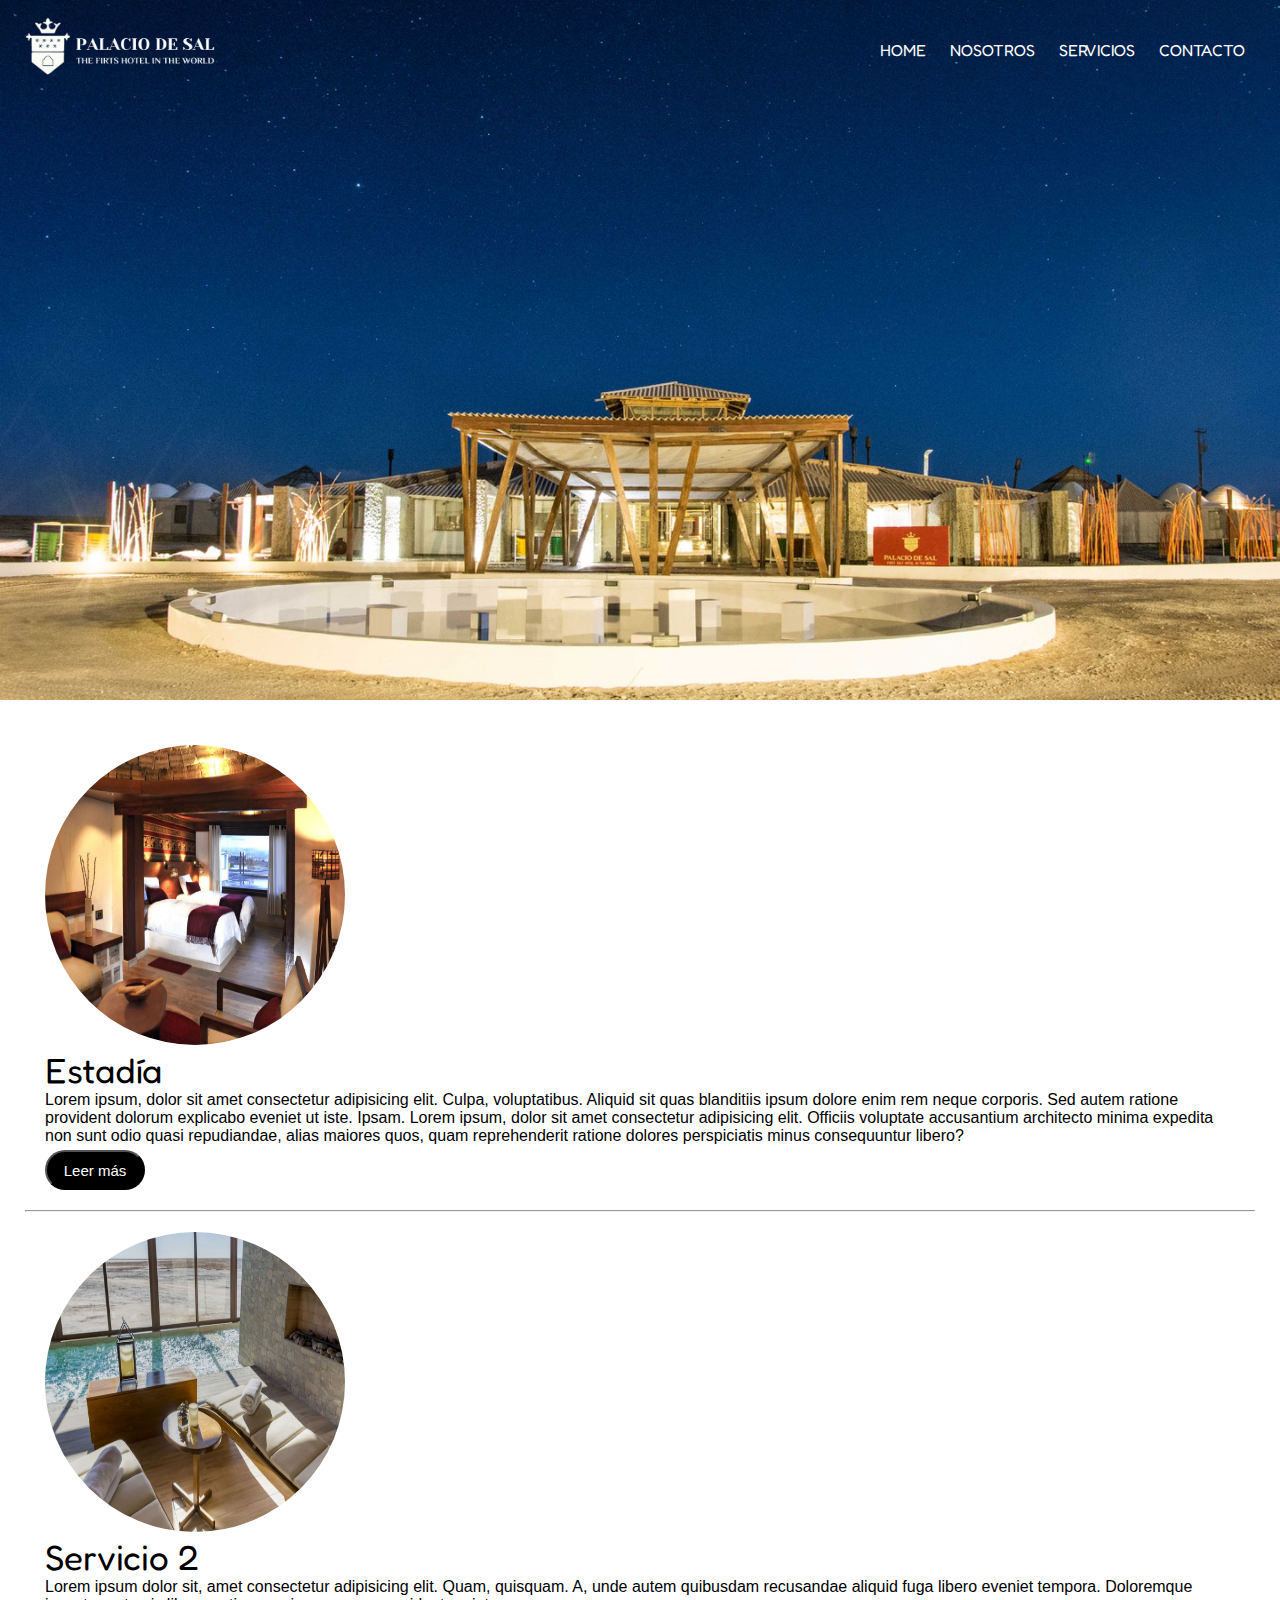
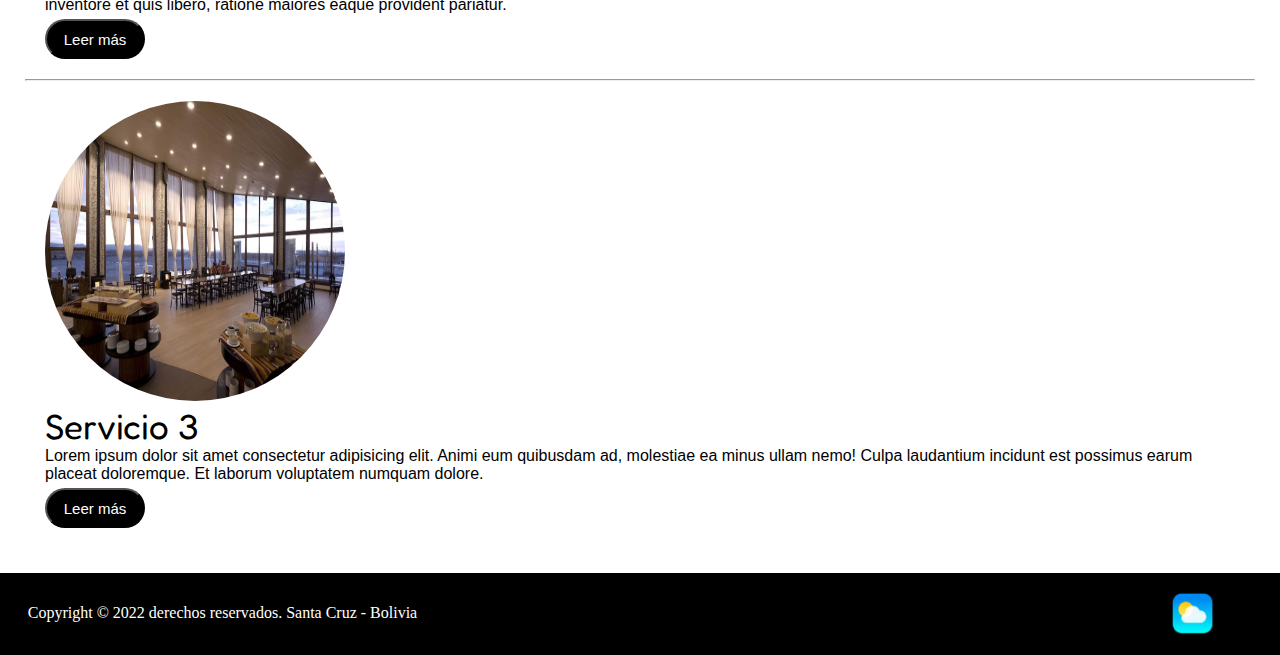
<file: index.html>
<!DOCTYPE html>
<html lang="en">
<head>
    <meta charset="UTF-8">
    <meta http-equiv="X-UA-Compatible" content="IE=edge">
    <meta name="viewport" content="width=device-width, initial-scale=1.0">
    <link rel="stylesheet" href="estilos.css">
    <title>Hotel Palacio de Sal</title>
    <link rel="preconnect" href="https://fonts.googleapis.com"> 
    <link rel="preconnect" href="https://fonts.gstatic.com" crossorigin> 
    <link href="https://fonts.googleapis.com/css2?family=Fredoka+One&display=swap" rel="stylesheet">
</head>
<body>
    <div class="contenedor">
        <nav id="Usuario">
            <div class="logo">
                <img src="logoblanco.PNG" alt="logo" class="imglogo">
            </div>
            <div class="menu">
                <a href="index.html" class="pr">HOME</a>
                <a href="nosotros.html" class="pr">NOSOTROS</a>
                <a href="servicios.html" class="pr">SERVICIOS</a>
                <a href="contacto.html" class="pr">CONTACTO</a>
            </div>
        </nav>
    </div>
    <div class="inxServicios">
        <div class="servicio" id="s1">
            <div>
                <img src="b826f8ac_z.jpg" alt="logopureba" class="imgServicios">
            </div>
            <div>
                <p class="titulo">Estadía</p>
                <p class="p">Lorem ipsum, dolor sit amet consectetur adipisicing elit. Culpa, voluptatibus. Aliquid sit quas blanditiis ipsum dolore enim rem neque corporis. Sed autem ratione provident dolorum explicabo eveniet ut iste. Ipsam. Lorem ipsum, dolor sit amet consectetur adipisicing elit. Officiis voluptate accusantium architecto minima expedita non sunt odio quasi repudiandae, alias maiores quos, quam reprehenderit ratione dolores perspiciatis minus consequuntur libero?</p>
            </div>
            <div> <button class="leermas"><a href="servicios.html">Leer más</a></button></div>
        </div>
        <hr>
        <div class="servicio" id="s2">
            <div>
                <img src="9dbf1343_z.jpg" alt="logopureba" class="imgServicios">
            </div>
            <div>
                <p class="titulo">Servicio 2</p>
                <p class="p">Lorem ipsum dolor sit, amet consectetur adipisicing elit. Quam, quisquam. A, unde autem quibusdam recusandae aliquid fuga libero eveniet tempora. Doloremque inventore et quis libero, ratione maiores eaque provident pariatur.</p>
            </div>
            <div> <button class="leermas"><a href="servicios.html">Leer más</a></button></div>
        </div>
        <hr>
        <div class="servicio" id="s1">
            <div>
                <img src="3b36d651_z.jpg" alt="logopureba" class="imgServicios">
            </div>
            <div>
                <p class="titulo">Servicio 3</p>
                <p class="p">Lorem ipsum dolor sit amet consectetur adipisicing elit. Animi eum quibusdam ad, molestiae ea minus ullam nemo! Culpa laudantium incidunt est possimus earum placeat doloremque. Et laborum voluptatem numquam dolore.</p>
            </div>
            <div> <button class="leermas"><a href="servicios.html">Leer más</a></button></div>
        </div>
    </div>
    
</body>
<footer>
    <p> Copyright © 2022 derechos reservados. Santa Cruz - Bolivia</p>
    <div></div>
    <a href="clima.html"><img src="kisspng-ios-7-weather-computer-icons-iphone-ios-5adab94196a697.3057354815242837136171.png" alt="clima" class="climaimg"></a><
</footer>
</html>
</file>
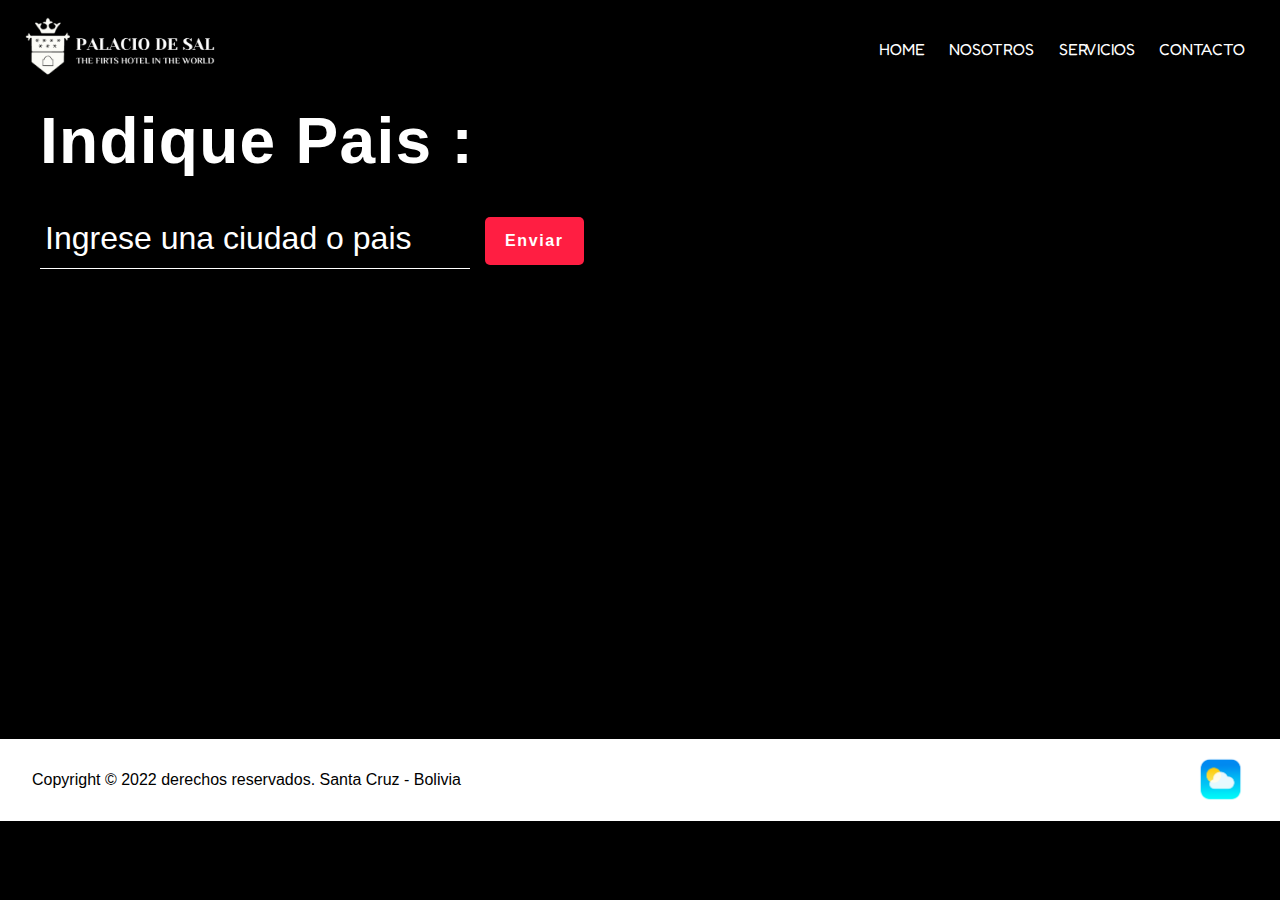
<file: clima.html>
<!DOCTYPE html>
<html lang="en">
<head>
    <meta charset="UTF-8">
    <meta http-equiv="X-UA-Compatible" content="IE=edge">
    <meta name="viewport" content="width=device-width, initial-scale=1.0">
    <link rel="stylesheet" href="estilosjs.css">
    
    <link rel="preconnect" href="https://fonts.googleapis.com"> 
    <link rel="preconnect" href="https://fonts.gstatic.com" crossorigin> 
    <link href="https://fonts.googleapis.com/css2?family=Fredoka+One&display=swap" rel="stylesheet">
    <title>Clima</title>
</head>
<body>
    <nav id="Usuario">
        <div class="logo">
            <img src="logoblanco.PNG" alt="logo" class="imglogo">
        </div>
        <div class="menu">
            <a href="index.html" class="pr">HOME</a>
            <a href="nosotros.html" class="pr">NOSOTROS</a>
            <a href="servicios.html" class="pr">SERVICIOS</a>
            <a href="contacto.html" class="pr">CONTACTO</a>
        </div>
    </nav>
      <section class="top-banner">
        <div class="contenedor">
          <h1 class="cabecera">Indique Pais :</h1>
          <form>
            <input type="text" placeholder="Ingrese una ciudad o pais" autofocus>
            <button type="submit">Enviar</button>
            <span class="msg"></span>
          </form>
        </div>
      </section>
      <section class="seccion-con-ajax">
        <div class="contenedor">
          <ul class="ciudades"></ul>
        </div>
      </section>
    <script src="script.js"></script>
</body>
<footer>
    <p> Copyright © 2022 derechos reservados. Santa Cruz - Bolivia</p>
    <a href="clima.html"><img src="kisspng-ios-7-weather-computer-icons-iphone-ios-5adab94196a697.3057354815242837136171.png" alt="clima" class="climaimg"></a>
</footer>
</html>
</file>
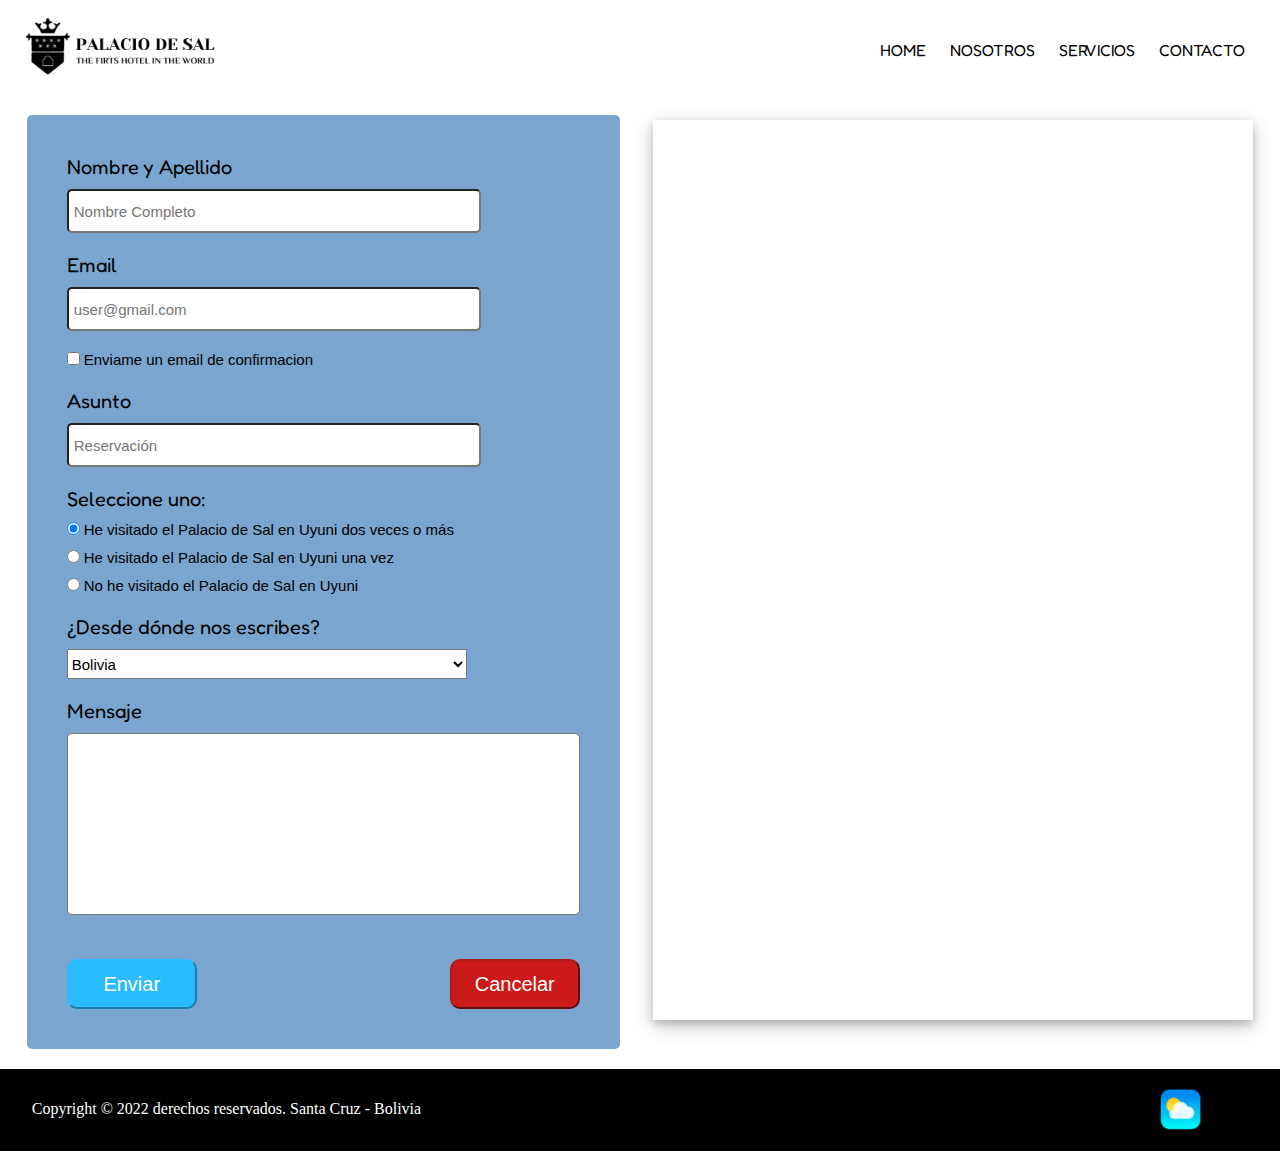
<file: contacto.html>
<!DOCTYPE html>
<html lang="en">
<head>
    <meta charset="UTF-8">
    <meta http-equiv="X-UA-Compatible" content="IE=edge">
    <meta name="viewport" content="width=device-width, initial-scale=1.0">
    <link rel="stylesheet" href="estilos.css">
    <link rel="preconnect" href="https://fonts.googleapis.com"> 
    <link rel="preconnect" href="https://fonts.gstatic.com" crossorigin> 
    <link href="https://fonts.googleapis.com/css2?family=Fredoka+One&display=swap" rel="stylesheet">
    <title>Contacto</title>
</head>
<body>
    <nav id="Usuario">
        <div class="logo">
            <img src="logonegro.PNG" alt="logo" class="imglogo">
        </div>
        <div class="menu">
            <a href="index.html" class="prr">HOME</a>
            <a href="nosotros.html" class="prr">NOSOTROS</a>
            <a href="servicios.html" class="prr">SERVICIOS</a>
            <a href="contacto.html" class="prr">CONTACTO</a>
        </div>
    </nav>
    <div class="contcontacto">
        <form action="" method="">
            <div class="formcontenido">
                <label for="nombre"class="titulo">Nombre y Apellido</label>
                <div class="in">
                    <input type="text" name="nombre" id="nombre" class="relleno" required placeholder="Nombre Completo">
                    <span id="ayuydaNombre"></span>
                </div>
            </div>
            <div class="formcontenido">
                <label for="email"class="titulo">Email</label>
                <div class="in">
                    <input type="email" name="email" id="email"  class="relleno" required placeholder="user@gmail.com">
                    <span id="ayuydaEmail"></span>
                </div>
            </div>
            <div class="formcontenido">
                <input type="checkbox" name="confirmacion" id="confirmacion">
                <label for="confirmacion">Enviame un email de confirmacion</label>
            </div>
            <div class="formcontenido">
                <label for="asunto"class="titulo">Asunto</label>
                <div class="in">
                    <input type="text" name="asunto" id="asunto" class="relleno"  required placeholder="Reservación">
                    <span id="ayuydaAsunto"></span>
                </div>
            </div>
            <div class="formcontenido">
                <label for="suscripcion" class="titulo">Seleccione uno:</label>
                <div class="in">
                    <input type="radio" name="suscripcion" id="newsPromo" value="newsPromo" checked>
                    <label for="newsPromo">He visitado el Palacio de Sal en Uyuni dos veces o más</label>
                </div>
                <div class="in">
                    <input type="radio" name="suscripcion" id="news" value="news">
                    <label for="news">He visitado el Palacio de Sal en Uyuni una vez</label>
                </div>
                <div class="in">
                    <input type="radio" name="suscripcion" id="noNewsPromo" value="noNewsPromo">
                    <label for="noNewsPromo">No he visitado el Palacio de Sal en Uyuni</label>
                </div>
            </div>
            <div class="formcontenido">
                <label for="conciertos" class="titulo">¿Desde dónde nos escribes?</label>
                <div class="in">
                    <select name="conciertos" id="paises">
                        <option value="CON1" selected>Bolivia</option>
                        <option value="CON2">Estados Unidos</option>
                        <option value="CON3">Perú</option>
                        <option value="CON4">México</option>
                        <option value="CON5">Chile</option>
                        <option value="CON6">Colombia</option>
                        <option value="CON7">Ecuador</option>
                        <option value="CON8">Argentina</option>
                        <option value="CON9">Otro</option>
                    </select>
                </div>
            </div>
            <div class="formcontenido">
                <label for="mensaje"class="titulo">Mensaje</label>
                <div class="in"><textarea id="mensaje" name="mensaje" rows="10" cols="54"></textarea></div>
            </div>
            <div class="formcontenido" id="enviarcancelar">
                <input type="submit" class="visitweb" value="Enviar">
                <input type="reset" class="visitweb" id="cancelar" value="Cancelar">
            </div>
        </form>
        <div class="mapa">
            <iframe src="https://www.google.com/maps/embed?pb=!1m18!1m12!1m3!1d3741.876329126571!2d-66.97617998515803!3d-20.305385486394638!2m3!1f0!2f0!3f0!3m2!1i1024!2i768!4f13.1!3m3!1m2!1s0x959f819ed0aafbbb%3A0x2ebd9941566daa98!2sPalacio%20de%20Sal!5e0!3m2!1ses-419!2sbo!4v1651972529180!5m2!1ses-419!2sbo" width="600" height="900" style="border:0;" allowfullscreen="" loading="lazy" referrerpolicy="no-referrer-when-downgrade" id="mapa"></iframe>
        </div>
    </div>
    <script src="scriptcontacto.js">

    </script>
</body>
<footer>
    <p> Copyright © 2022 derechos reservados. Santa Cruz - Bolivia</p>
    <a href="clima.html"><img src="kisspng-ios-7-weather-computer-icons-iphone-ios-5adab94196a697.3057354815242837136171.png" alt="clima" class="climaimg"></a><
</footer>
</html>
</file>
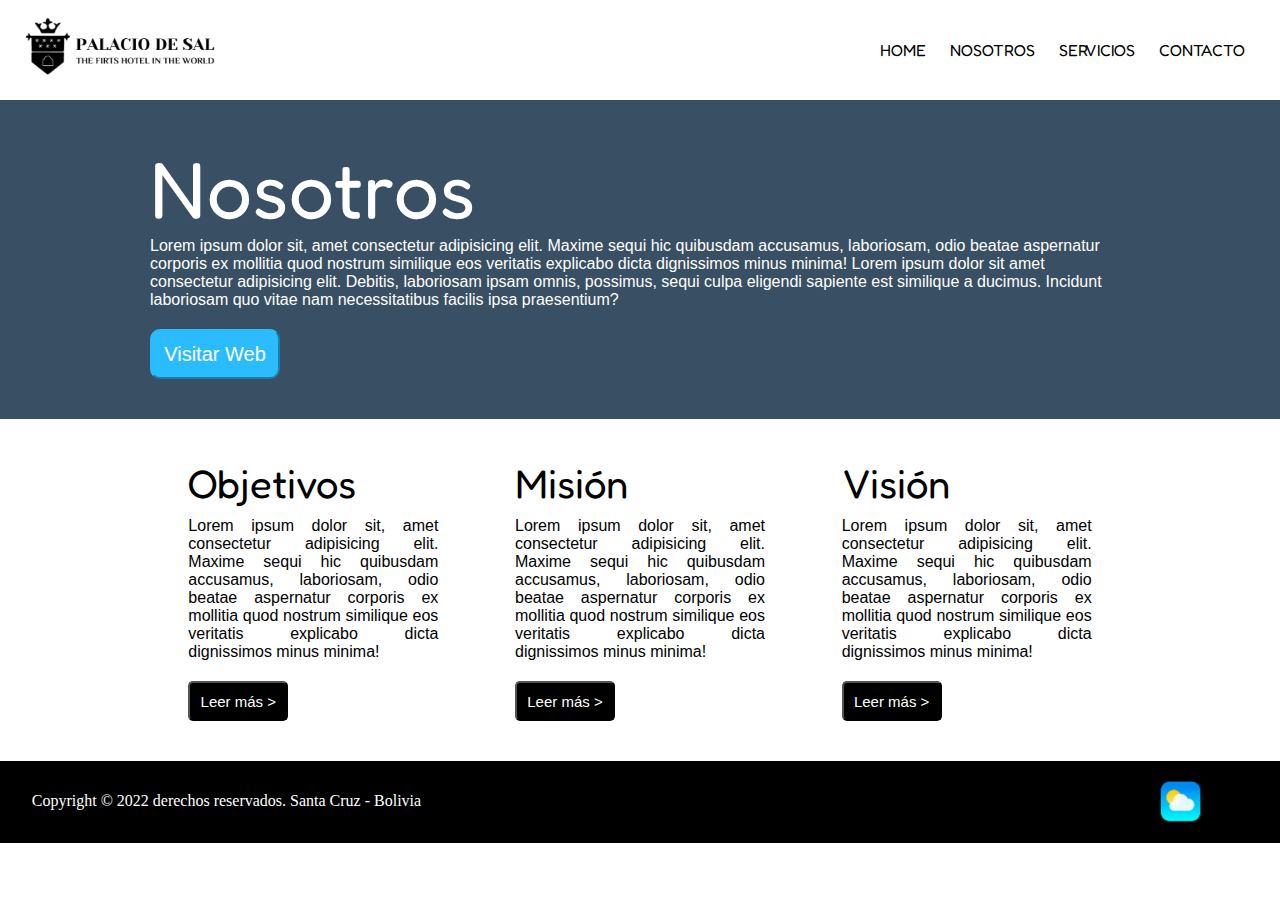
<file: nosotros.html>
<!DOCTYPE html>
<html lang="en">
<head>
    <meta charset="UTF-8">
    <meta http-equiv="X-UA-Compatible" content="IE=edge">
    <meta name="viewport" content="width=device-width, initial-scale=1.0">
    <link rel="stylesheet" href="estilos.css">
    <link rel="preconnect" href="https://fonts.googleapis.com"> 
    <link rel="preconnect" href="https://fonts.gstatic.com" crossorigin> 
    <link href="https://fonts.googleapis.com/css2?family=Fredoka+One&display=swap" rel="stylesheet">
    <title>Nosotros</title>
</head>
<body class="body_nosotros">
    <nav id="Usuario">
        <div class="logo">
            <img src="logonegro.PNG" alt="logo" class="imglogo">
        </div>
        <div class="menu">
            <a href="index.html" class="prr">HOME</a>
            <a href="nosotros.html" class="prr">NOSOTROS</a>
            <a href="servicios.html" class="prr">SERVICIOS</a>
            <a href="contacto.html" class="prr">CONTACTO</a>
        </div>
    </nav>
    <section class="sN" id="abus1">
        <div class="contenidosN">
            <p class="tituloN">Nosotros</p>
            <p class="pN">Lorem ipsum dolor sit, amet consectetur adipisicing elit. Maxime sequi hic quibusdam accusamus, laboriosam, odio beatae aspernatur corporis ex mollitia quod nostrum similique eos veritatis explicabo dicta dignissimos minus minima! Lorem ipsum dolor sit amet consectetur adipisicing elit. Debitis, laboriosam ipsam omnis, possimus, sequi culpa eligendi sapiente est similique a ducimus. Incidunt laboriosam quo vitae nam necessitatibus facilis ipsa praesentium?</p>
            <button class="visitweb">Visitar Web</button>
        </div>
    </section>
    <section class="sN" id="abus">
        <div class="objetivos" id="info">
            <p class="tituloN">Objetivos</p>
            <p class="pN">Lorem ipsum dolor sit, amet consectetur adipisicing elit. Maxime sequi hic quibusdam accusamus, laboriosam, odio beatae aspernatur corporis ex mollitia quod nostrum similique eos veritatis explicabo dicta dignissimos minus minima!</p>
            <div> <button class="leermas"><a href="#">Leer más ></a></button></div>
        </div>
        <div class="mision"id="info">
            <p class="tituloN">Misión</p>
            <p class="pN">Lorem ipsum dolor sit, amet consectetur adipisicing elit. Maxime sequi hic quibusdam accusamus, laboriosam, odio beatae aspernatur corporis ex mollitia quod nostrum similique eos veritatis explicabo dicta dignissimos minus minima!</p>
            <div> <button class="leermas"><a href="#">Leer más ></a></button></div>
        </div>
        <div class="vision"id="info">
            <p class="tituloN">Visión</p>
            <p class="pN">Lorem ipsum dolor sit, amet consectetur adipisicing elit. Maxime sequi hic quibusdam accusamus, laboriosam, odio beatae aspernatur corporis ex mollitia quod nostrum similique eos veritatis explicabo dicta dignissimos minus minima!</p>
            <div> <button class="leermas"><a href="#">Leer más ></a></button></div>
        </div>
    </section>
</body>
<footer>
    <p> Copyright © 2022 derechos reservados. Santa Cruz - Bolivia</p>
    <a href="clima.html"><img src="kisspng-ios-7-weather-computer-icons-iphone-ios-5adab94196a697.3057354815242837136171.png" alt="clima" class="climaimg"></a><
</footer>
</html>
</file>
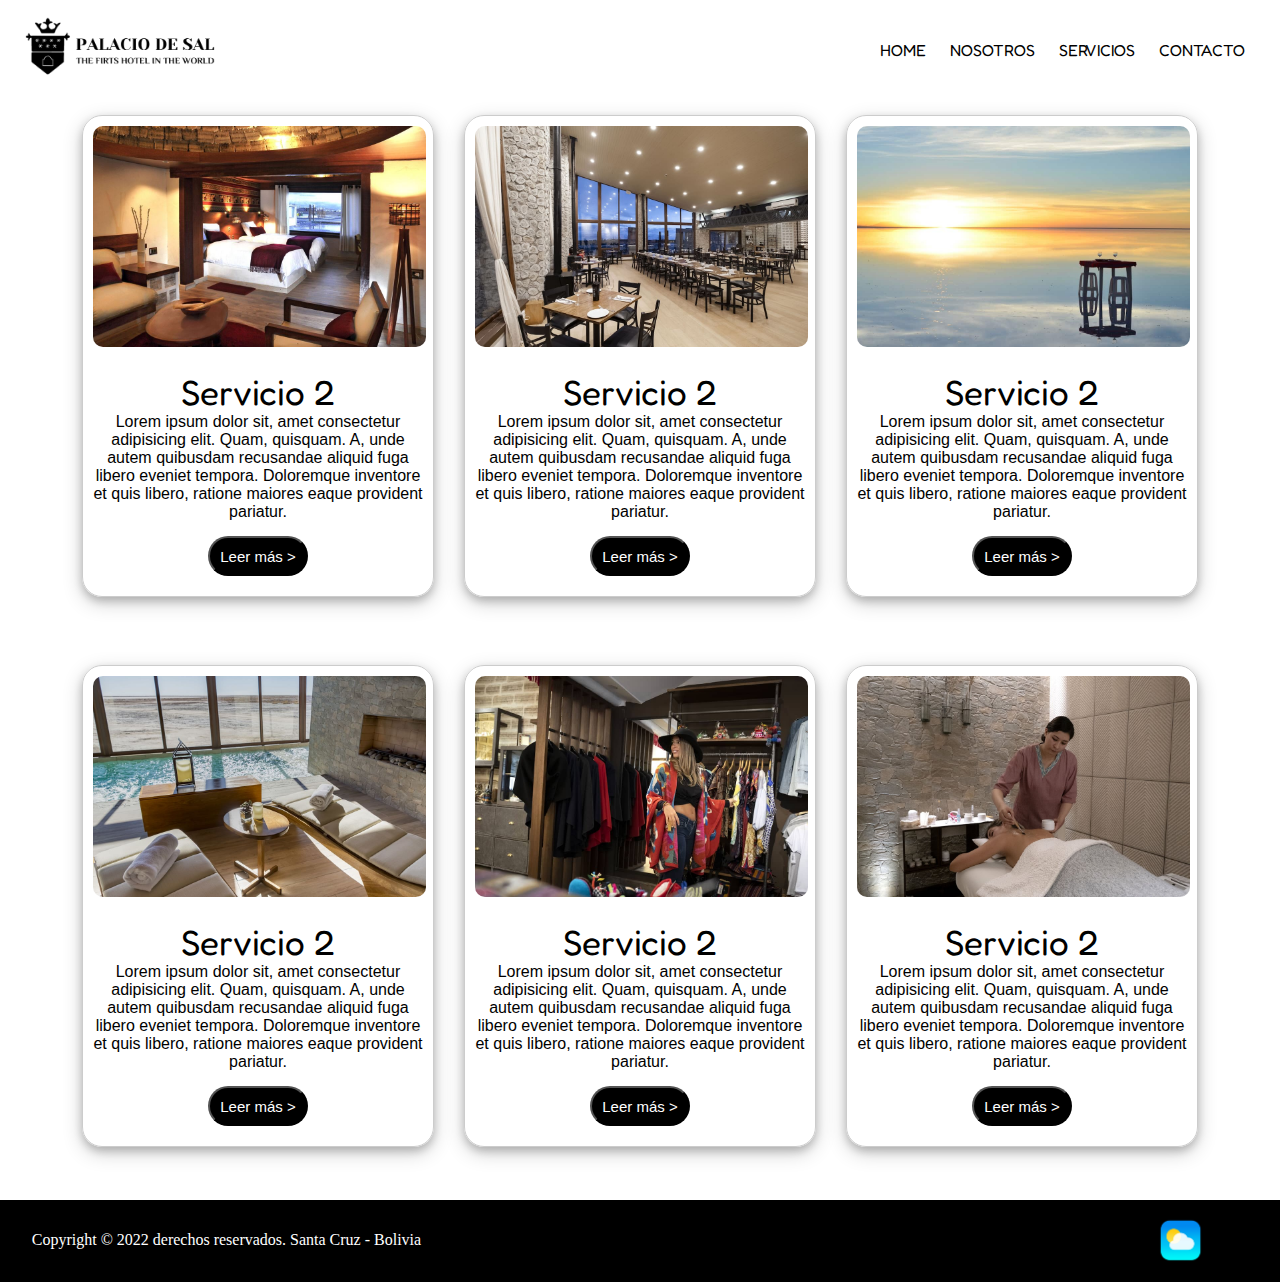
<file: servicios.html>
<!DOCTYPE html>
<html lang="en">
<head>
    <meta charset="UTF-8">
    <meta http-equiv="X-UA-Compatible" content="IE=edge">
    <meta name="viewport" content="width=device-width, initial-scale=1.0">
    <link rel="stylesheet" href="estilos.css">
    <link rel="preconnect" href="https://fonts.googleapis.com"> 
    <link rel="preconnect" href="https://fonts.gstatic.com" crossorigin> 
    <link href="https://fonts.googleapis.com/css2?family=Fredoka+One&display=swap" rel="stylesheet">
    <title>Servicios</title>
</head>
<body>
    <nav id="Usuario">
        <div class="logo">
            <img src="logonegro.PNG" alt="logo" class="imglogo">
        </div>
        <div class="menu">
            <a href="index.html" class="prr">HOME</a>
            <a href="nosotros.html" class="prr">NOSOTROS</a>
            <a href="servicios.html" class="prr">SERVICIOS</a>
            <a href="contacto.html" class="prr">CONTACTO</a>
        </div>
    </nav>
    <div class="supergaleria">
        <div class="contgallery">
            <div class="gallery">
                <a  href="#">
                    <img src="b826f8ac_z.jpg"  width="600" height="400">
                </a>
                <div class="desc">
                    <p class="titulo">Servicio 2</p>
                    <p class="p">Lorem ipsum dolor sit, amet consectetur adipisicing elit. Quam, quisquam. A, unde autem quibusdam recusandae aliquid fuga libero eveniet tempora. Doloremque inventore et quis libero, ratione maiores eaque provident pariatur.</p>
                    <div> <button class="leermas"><a href="#">Leer más ></a></button></div>
                </div>
              </div>
              
              <div class="gallery">
                <a href="#">
                  <img src="e3edcd63_z.jpg"  width="600" height="400">
                </a>
                <div class="desc">
                    <p class="titulo">Servicio 2</p>
                    <p class="p">Lorem ipsum dolor sit, amet consectetur adipisicing elit. Quam, quisquam. A, unde autem quibusdam recusandae aliquid fuga libero eveniet tempora. Doloremque inventore et quis libero, ratione maiores eaque provident pariatur.</p>
                    <div> <button class="leermas"><a href="#">Leer más ></a></button></div>
                </div>
              </div>
              
              <div class="gallery">
                <a href="#">
                  <img src="931ef9ae_z.jpg"  width="600" height="400">
                </a>
                <div class="desc">
                    <p class="titulo">Servicio 2</p>
                    <p class="p">Lorem ipsum dolor sit, amet consectetur adipisicing elit. Quam, quisquam. A, unde autem quibusdam recusandae aliquid fuga libero eveniet tempora. Doloremque inventore et quis libero, ratione maiores eaque provident pariatur.</p>
                    <div> <button class="leermas"><a href="#">Leer más ></a></button></div>
                </div>
              </div>
        </div>
        
          <div class="contgallery">
            <div class="gallery">
                <a  href="#">
                    <img src="9dbf1343_z.jpg"  width="600" height="400">
                </a>
                <div class="desc">
                    <p class="titulo">Servicio 2</p>
                    <p class="p">Lorem ipsum dolor sit, amet consectetur adipisicing elit. Quam, quisquam. A, unde autem quibusdam recusandae aliquid fuga libero eveniet tempora. Doloremque inventore et quis libero, ratione maiores eaque provident pariatur.</p>
                    <div> <button class="leermas"><a href="#">Leer más ></a></button></div>
                </div>
              </div>
              <div class="gallery">
                <a  href="#">
                  <img src="be7bcc86_z.jpg"  width="600" height="400">
                </a>
                <div class="desc">
                    <p class="titulo">Servicio 2</p>
                    <p class="p">Lorem ipsum dolor sit, amet consectetur adipisicing elit. Quam, quisquam. A, unde autem quibusdam recusandae aliquid fuga libero eveniet tempora. Doloremque inventore et quis libero, ratione maiores eaque provident pariatur.</p>
                    <div> <button class="leermas"><a href="#">Leer más ></a></button></div>
                </div>
              </div>
              <div class="gallery">
                <a  href="#">
                  <img src="65a100c7_z.jpg"  width="600" height="400">
                </a>
                <div class="desc">
                    <p class="titulo">Servicio 2</p>
                    <p class="p">Lorem ipsum dolor sit, amet consectetur adipisicing elit. Quam, quisquam. A, unde autem quibusdam recusandae aliquid fuga libero eveniet tempora. Doloremque inventore et quis libero, ratione maiores eaque provident pariatur.</p>
                    <div> <button class="leermas"><a href="#">Leer más ></a></button></div>
                </div>
              </div>
          </div>
    </div>
</body>
<footer>
    <p> Copyright © 2022 derechos reservados. Santa Cruz - Bolivia</p>
    <a href="clima.html"><img src="kisspng-ios-7-weather-computer-icons-iphone-ios-5adab94196a697.3057354815242837136171.png" alt="clima" class="climaimg"></a><
</footer>
</html>
</file>
<file: estilos.css>
*{
    margin: 0;
    padding: 0;
    
}
.contenedor{
    background-image: url(Hotel-Palácio-de-Sal-boat-shopping-7.jpg);
    image-rendering: optimizeQuality;
    background-size: cover;
    height: 700px;
}
/*
<video src="/img/Dunaspublici2.mov" autoplay="true" muted="true" loop="true" ></video>
video {
    position: absolute;
    left: 0;
    top: 0;
    height: 720px;
    z-index: -1;
}
*/
#Usuario{
    display: flex;
    height: 100px;
    
    align-items: center;
    justify-content: space-between;
}
#Usuario div{
    padding-right: 25px;
}
a.pr{
    font-family: 'Fredoka One', cursive;
    color: white;
}
a{
    text-decoration: none;
}
#Usuario a{
    padding: 10px;
    text-decoration: none;
}
#Usuario a.pr:hover {
    font-size: 20px;
    text-decoration-thickness: 4px;
    text-decoration-line: underline;
}
.logo{
    padding-left: 20px;
    width: 400px;
    height: 100px;
}
.imglogo{
    width: 200px;
    height: 100px;
}

footer{
    display: flex;
    flex-direction: row;
    align-self: flex-end;
    justify-content:space-around;
    height: 50px;
    bottom: 0;
    padding: 1em;
    background-color: black;
}
footer p{
    padding-top:15px ;
    align-items: center;
    text-align: center;
    align-items:center;
    color: white;
}
.inxServicios{
    padding: 25px;
}
.servicio{
    padding: 20px;    
}
.imgServicios{
    image-rendering: optimizeQuality;
    height: 300px;
    width: 300px;
    border-radius: 180px;
}
.titulo{
    font-family: 'Fredoka One', cursive;
    font-size: 35px;
}
.p{
    font-family: 'Segoe UI', Tahoma, Geneva, Verdana, sans-serif;
}
.leermas a{
    color: white;
    font-family: 'Segoe UI', Tahoma, Geneva, Verdana, sans-serif;
}
.body_nosotros{
    background-color: white;
    background-size: cover;
    background-repeat: no-repeat;
    image-rendering: optimizeQuality;
}
#abus1{
    background-color: rgb(57, 79, 99);
}
.contenidosN{
    padding-top: 40px;
    padding-bottom: 40px;
    padding-left: 150px;
    padding-right: 150px;
}
.tituloN{
    font-family: 'Fredoka One', cursive;
    font-size: 80px;
    color: white;
}
.pN{
    font-family: 'Segoe UI', Tahoma, Geneva, Verdana, sans-serif;
    color: white;
}
a.prr{
    font-family: 'Fredoka One', cursive;
    color: black;
}
#Usuario a.prr:hover {
    font-size: 20px;
    text-decoration-thickness: 4px;
    text-decoration-line: underline;
}
#abus{
    margin-top: 40px;
    margin-bottom: 40px;
    margin-left: 150px;
    margin-right: 150px;
    display: flex;
    flex-direction: row;
    justify-content: space-around;
}
#info{
    background-color: rgba(255, 255, 255, 0.336);
    max-width: 250px;
}
#info .tituloN{
    font-size: 40px;
    color: black;
    padding-bottom: 10px;
}
#info .pN{
    color: black;
    text-align: justify;
}
.visitweb{
    margin-top: 20px;
    width: 130px;
    height: 50px;
    border-color: rgb(43, 188, 255);
    background-color: rgb(43, 188, 255);
    border-radius: 10px;
    color: white;
    font-family:'Lucida Sans', 'Lucida Sans Regular', 'Lucida Grande', 'Lucida Sans Unicode', Geneva, Verdana, sans-serif;
    font-size: 20px;
}
.leermas{
    margin-top: 5px;
    width: 100px;
    height: 40px;
    border-color:black;
    background-color: black;
    border-radius: 70px;
    font-family:'Lucida Sans', 'Lucida Sans Regular', 'Lucida Grande', 'Lucida Sans Unicode', Geneva, Verdana, sans-serif;
    font-size: 15px;
}
#info .leermas{
    margin-top: 20px;
    border-radius: 5px;
}
.supergaleria{
    display: flex;
    flex-direction: column;
    align-items: center;
}
div.gallery {
    margin: 15px;
    border: 1px solid #ccc;
    float: left;
    width: 350px;
    height: 480px;
    box-shadow: 0 4px 8px 0 rgba(0, 0, 0, 0.2), 0 6px 20px 0 rgba(0, 0, 0, 0.19);
    text-align: center;
    border-radius: 20px;
    
}
.contgallery{
    height: 550px;
}
div.gallery:hover {
    border: 2px solid #777;
    width: 370px;
    border-radius: 20px;
}
  
div.gallery img {
    width: 95%;
    padding: 10px;
    height: auto;
    border-radius: 20px;
}
.desc{
    margin: 10px;
}
.desc .leermas{
    margin-top: 15px;
}
.leermas:hover{
    background-color: white;
}
.leermas:hover a{
    color: black;
}
footer a{
    margin-left: 700px;
}
.climaimg{
    
    width: 55px;
    height: 50px;
}
.mapa{
    padding: 20px;
}
#mapa{
    box-shadow: 0 4px 8px 0 rgba(0, 0, 0, 0.2), 0 6px 20px 0 rgba(0, 0, 0, 0.19);
}
.contcontacto{
    display: flex;
    flex-direction: row;
    justify-content: space-around;
    
}
textarea{
    resize: none;
}
.formcontenido{
    padding: 10px;
}
.in{
    padding-top: 10px;
}
label.titulo{
    font-family: 'Fredoka One', cursive;
    font-size: 20px;
    color: black;
}
input.relleno{
    padding: 5px;
    width: 400px;
    height: 30px;
    border-radius: 5px;
    font-family: 'Segoe UI', Tahoma, Geneva, Verdana, sans-serif;
    font-size: 15px;
}
#mensaje{
    padding: 5px;
    border-radius: 5px;
    font-family: 'Segoe UI', Tahoma, Geneva, Verdana, sans-serif;
    font-size: 15px;
}
label,option{
    font-family: 'Segoe UI', Tahoma, Geneva, Verdana, sans-serif;
    font-size: 15px;
}
.in select,option{
    width: 400px;
    font-size: 15px;
    height: 30px;
}
.visitweb:hover{
    background-color: rgb(26, 125, 172);
}
#cancelar{
    border-color: rgb(177, 28, 28);
    background-color: rgb(204, 26, 26);
}
#cancelar:hover{
    background-color: rgb(150, 22, 22);
}
form{
    margin-top: 15px;
    margin-left: 20px;
    padding: 30px;
    background-color: rgb(122, 165, 206);
    border-radius: 5px;
    margin-bottom: 20px;
}
#enviarcancelar{
    display: flex;
    flex-direction: row;
    justify-content: space-between;
}
</file>
<file: estilosjs.css>
:root {
    --fondo: black;
    --texto_claro: #fff;
    --texto_medio: #53627c;
    --texto_oscuro: #1e2432;
    --rojo: #ff1e42;
    --rojo_oscuro: #c3112d;
    --naranja: #ff8c00;
  }
  
  * {
    margin: 0;
    padding: 0;
    
    font-weight: normal;
  }
  
  a {
    color: inherit;
    text-decoration: none;
  }
  
  button {
    cursor: pointer;
  }
   
  input {
    -webkit-appearance: none;
  }
   
  button,
  input {
    border: none;
    background: none;
    outline: none;
    color: inherit;
  }
  
  img {
    display: block;
    max-width: 100%;
    height: auto;
  }
  
  ul {
    list-style: none;
  }
  
  body {
    font: 1rem/1.3 "Roboto", sans-serif;
    background: var(--fondo);
    color: var(--texto_oscuro);
  }
  
  .contenedor {
    width: 100%;
    max-width: 1200px;
    margin: 0 auto;
    padding: 0 15px;
  }
  
  
  .top-banner {
    color: var(--texto_claro);
  }
  
  .cabecera {
    font-weight: bold;
    font-size: 4rem;
    letter-spacing: 0.02em;
    padding: 0 0 30px 0;
  }
  
  .top-banner form {
    position: relative;
    display: flex;
    align-items: center;
  }
  
  .top-banner form input {
    font-size: 2rem;
    height: 40px;
    padding: 5px 5px 10px;
    border-bottom: 1px solid;
  }
  
  .top-banner form input::-moz-placeholder {
    color: currentColor; 
  }
  
  .top-banner form input:-ms-input-placeholder {
    color: currentColor; 
  }
  
  .top-banner form input::placeholder {
    color: currentColor; 
  }
  
  .top-banner form button {
    font-size: 1rem;
    font-weight: bold;
    letter-spacing: 0.1em;
    padding: 15px 20px;
    margin-left: 15px;
    border-radius: 5px;
    background: var(--rojo);
    transition: background 0.3s ease-in-out;
  }
  
  .top-banner form button:hover {
    background: var(--rojo_oscuro);
  }
  
  .top-banner form .msg {
    position: absolute;
    bottom: -40px;
    left: 0;
    max-width: 450px;
    min-height: 40px;
  }
  
  
  .seccion-con-ajax {
    margin: 70px 0 20px;
  }
  
  .seccion-con-ajax .ciudades {
    display: grid;
    grid-gap: 32px 20px;
    grid-template-columns: repeat(4, 1fr);
  }
  
  .seccion-con-ajax .ciudad {
    position: relative;
    padding: 40px 10%;
    border-radius: 20px;
    background: var(--texto_claro);
    color: var(--texto_medio);
  }
  
  .seccion-con-ajax .ciudad::after {
    content: '';
    width: 90%;
    height: 50px;
    position: absolute;
    bottom: -12px;
    left: 5%;
    z-index: -1;
    opacity: 0.3;
    border-radius: 20px;
    background: var(--texto_claro);
  }
  
  .seccion-con-ajax figcaption {
    margin-top: 10px;
    text-transform: uppercase;
    letter-spacing: 0.05em;
  }
  
  .seccion-con-ajax .temp-ciudad {
    font-size: 5rem;
    font-weight: bold;
    margin-top: 10px;
    color: var(--texto_oscuro);
  }
  
  .seccion-con-ajax .ciudad sup {
    font-size: 0.5em;
  }
  
  .seccion-con-ajax .nombre-ciudad sup {
    padding: 0.2em 0.6em;
    border-radius: 30px;
    color: var(--texto_claro);
    background: var(--naranja);
  }
  
  .seccion-con-ajax .icono-ciudad {
    margin-top: 10px;
    width: 100px;
    height: 100px;
  }
  
  
  .elfooter {
    text-align: right;
    font-size: 1rem;
    color: var(--texto_claro);
    margin-top: 40px;
  }
  
  .elfooter span {
    color: var(--rojo);
  }
  
  
  
  @media screen and (max-width: 1000px) {
    body {
      padding: 30px;
    }
    
    .seccion-con-ajax .ciudades {
      grid-template-columns: repeat(3, 1fr);
    }
  }
  
  @media screen and (max-width: 700px) {
    .cabecera,
    .seccion-con-ajax .temp-ciudad {
      font-size: 3rem;
    }
    
    .seccion-con-ajax {
      margin-top: 20px;
    }
    
    .top-banner form {
      flex-direction: column;
      align-items: flex-start;
    }
    
    .top-banner form input,
    .top-banner form button {
      width: 100%;
    }
  
    .top-banner form button {
      margin: 20px 0 0 0;
    }
    
    .top-banner form .msg {
      position: static;
      max-width: none;
      min-height: 0;
      margin-top: 10px;
    }
  
    .seccion-con-ajax .ciudades {
      grid-template-columns: repeat(2, 1fr);
    }
  }
  
  @media screen and (max-width: 500px) {
    body {
      padding: 15px;
    }
    
    .seccion-con-ajax .ciudades {
      grid-template-columns: repeat(1, 1fr);
    }
  }
  


  #Usuario{
    display: flex;
    height: 100px;
    
    align-items: center;
    justify-content: space-between;
}
#Usuario div{
    padding-right: 25px;
}
a.pr{
    font-family: 'Fredoka One', cursive;
    color: white;
}
a{
    text-decoration: none;
}
#Usuario a{
    padding: 10px;
    text-decoration: none;
}
#Usuario a.pr:hover {
    font-size: 20px;
    text-decoration-thickness: 4px;
    text-decoration-line: underline;
}
.logo{
    padding-left: 20px;
    width: 400px;
    height: 100px;
}
.imglogo{
    width: 200px;
    height: 100px;
}

footer{
    display: flex;
    flex-direction: row;
    margin-top: 400px;
    align-self: flex-end;
    justify-content:space-around;
    height: 50px;
    bottom: 0;
    padding: 1em;
    background-color: white;
}
footer p{
    padding-top:15px ;
    align-items: center;
    text-align: center;
    align-items:center;
    color: black;
}
.titulo{
    font-family: 'Fredoka One', cursive;
    font-size: 35px;
}
.p{
    font-family: 'Segoe UI', Tahoma, Geneva, Verdana, sans-serif;
}
footer a{
    margin-left: 700px;
}
.climaimg{
    width: 55px;
    height: 50px;
}
</file>
